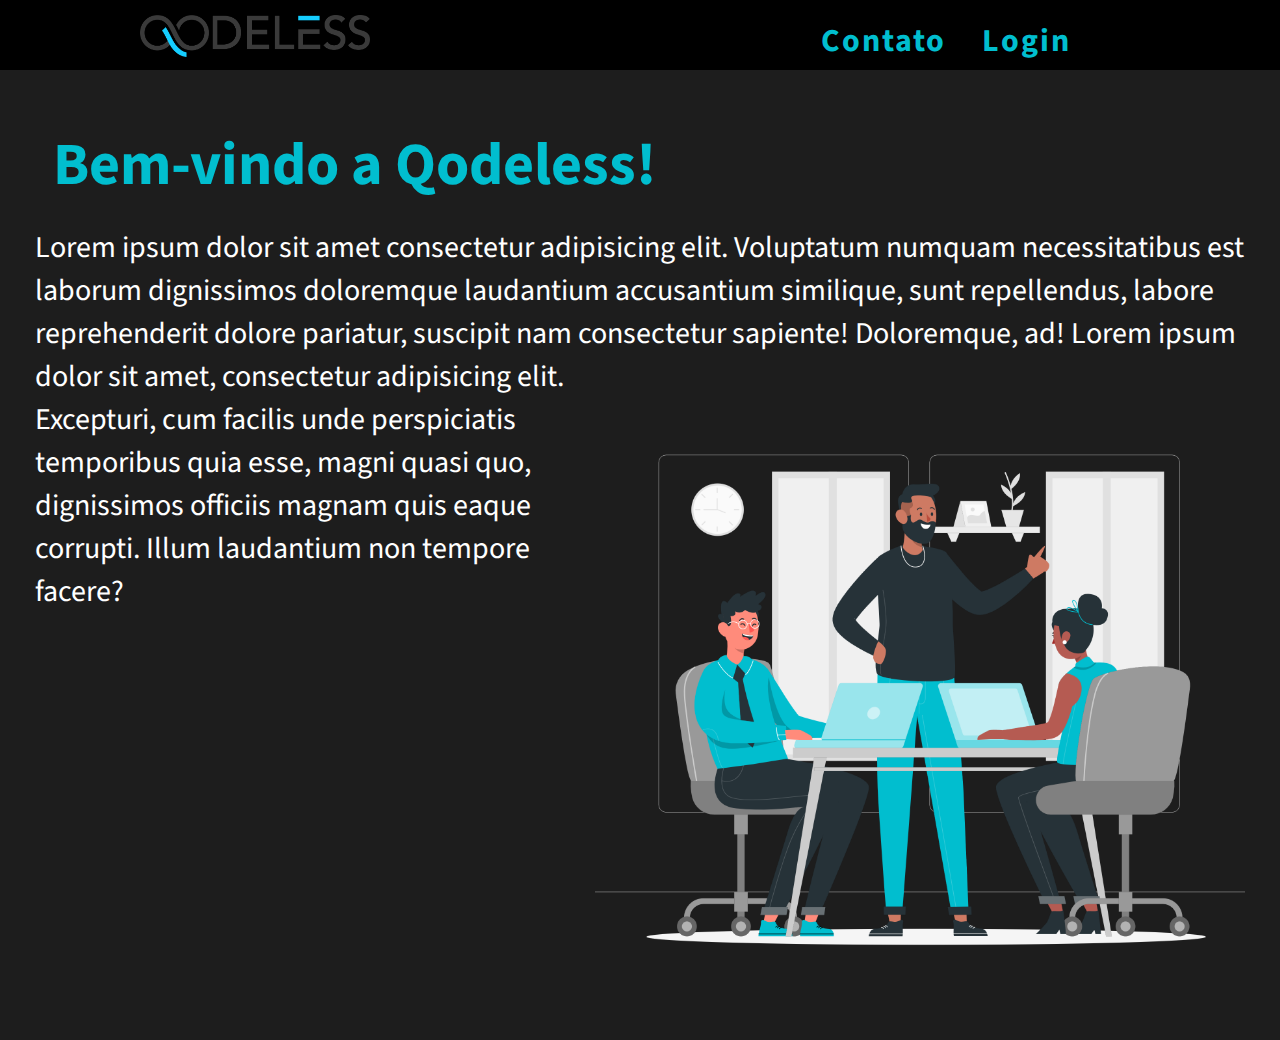
<file: index.html>
<!DOCTYPE html>
<html lang="en">
<head>
  <meta charset="UTF-8">
  <meta http-equiv="X-UA-Compatible" content="IE=edge">
  <meta name="viewport" content="width=device-width, initial-scale=1.0">
  <title>Início</title>
  <link rel="stylesheet" href="estilos/style.css">
</head>

<header>
    <nav>
      <img src="imagens/logo1.png" alt="">
      <div class="links">
      <a href="contato.html"><h1>Contato</h1></a></a>
      <a href="login.html"><h1>Login</h1></a></a>
     </div>
    </nav>
</header>

<body>
  
  <div class="tudo">
    <div class="titulo">
      <h1>Bem-vindo a Qodeless!</h1>
    </div>
    <div class="descricao">
      Lorem ipsum dolor sit amet consectetur adipisicing elit. Voluptatum numquam necessitatibus est laborum dignissimos doloremque laudantium accusantium similique, sunt repellendus, labore reprehenderit dolore pariatur, suscipit nam consectetur sapiente! Doloremque, ad!
      <img src="imagens/Office work-rafiki.png" alt="">
      Lorem ipsum dolor sit amet, consectetur adipisicing elit. Excepturi, cum facilis unde perspiciatis temporibus quia esse, magni quasi quo, dignissimos officiis magnam quis eaque corrupti. Illum laudantium non tempore facere?
    </div>
  </div>

</body>

<footer>

</footer>

</html>
</file>
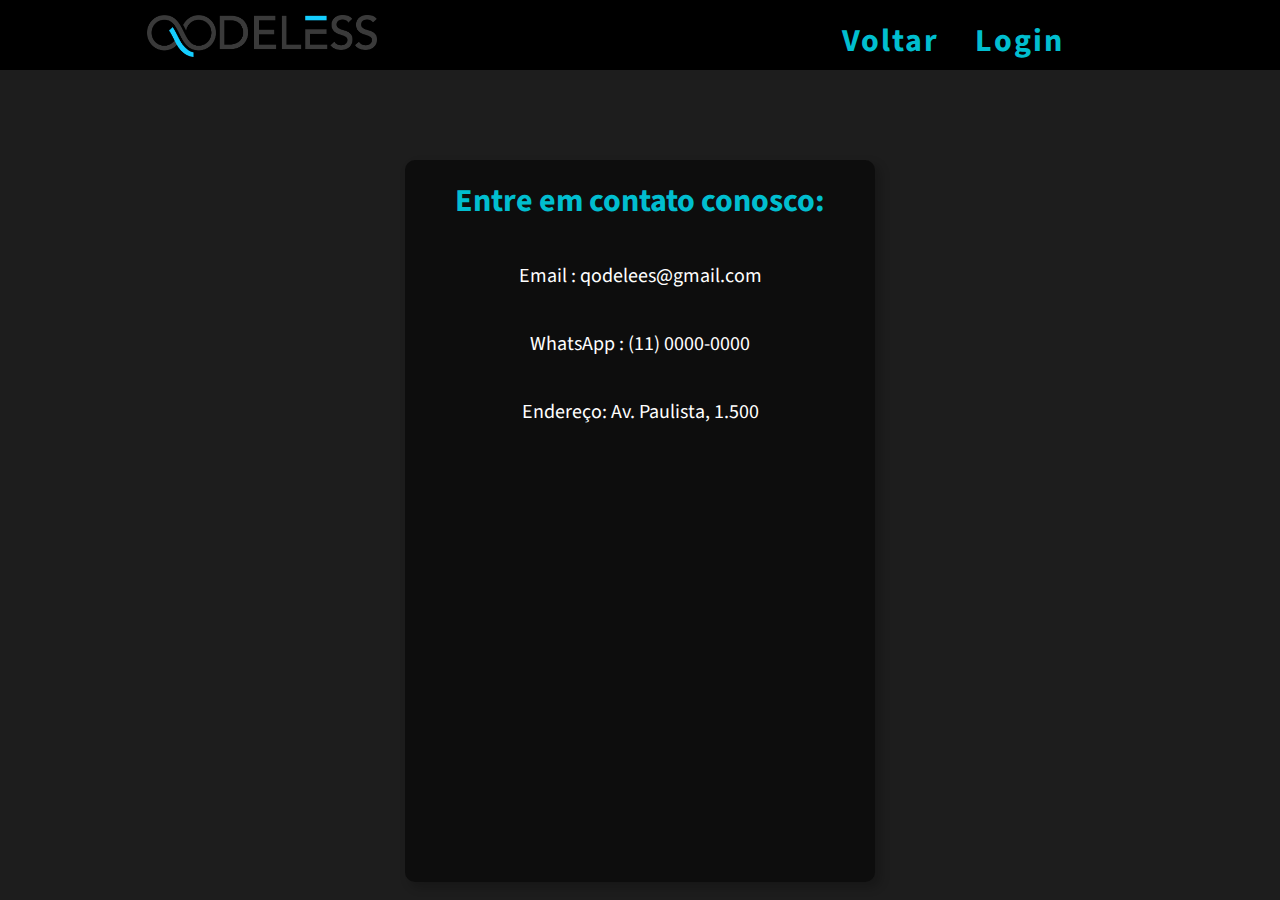
<file: contato.html>
<!DOCTYPE html>
<html lang="en">
<head>
  <meta charset="UTF-8">
  <meta http-equiv="X-UA-Compatible" content="IE=edge">
  <meta name="viewport" content="width=device-width, initial-scale=1.0">
  <title>Contato</title>
  <link rel="stylesheet" href="estilos/contato.css">
</head>

  <header>
    <nav>
      <img src="imagens/logo1.png" alt="">
      <div class="links">
      <a href="index.html"><h1>Voltar</h1></a></a>
      <a href="login.html"><h1>Login</h1></a></a>
     </div>
    </nav>
</header>

<body>
    <div class="tudo">

      <div class="wrapper">
        <div class="title">
        <h1>Entre em contato conosco:</h1>
       </div>
       <div class="contacts">
        <p>
          
          Email : qodelees@gmail.com</p>
        <p>WhatsApp : (11) 0000-0000 </p>
        <p>Endereço: Av. Paulista, 1.500</p>
        <iframe src="https://www.google.com/maps/embed?pb=!1m18!1m12!1m3!1d4661.818805916658!2d-46.653812823671174!3d-23.56573436175485!2m3!1f0!2f0!3f0!3m2!1i1024!2i768!4f13.1!3m3!1m2!1s0x94ce59c8da0aa315%3A0xd59f9431f2c9776a!2sAv.%20Paulista%20-%20Bela%20Vista%2C%20S%C3%A3o%20Paulo%20-%20SP!5e1!3m2!1spt-BR!2sbr!4v1684373997382!5m2!1spt-BR!2sbr" width="320" height="380" style="border:0;" allowfullscreen="" loading="lazy" referrerpolicy="no-referrer-when-downgrade"></iframe>
        <br><br>
      </div>

      </div>
    </div>
</body>

</html>
</file>
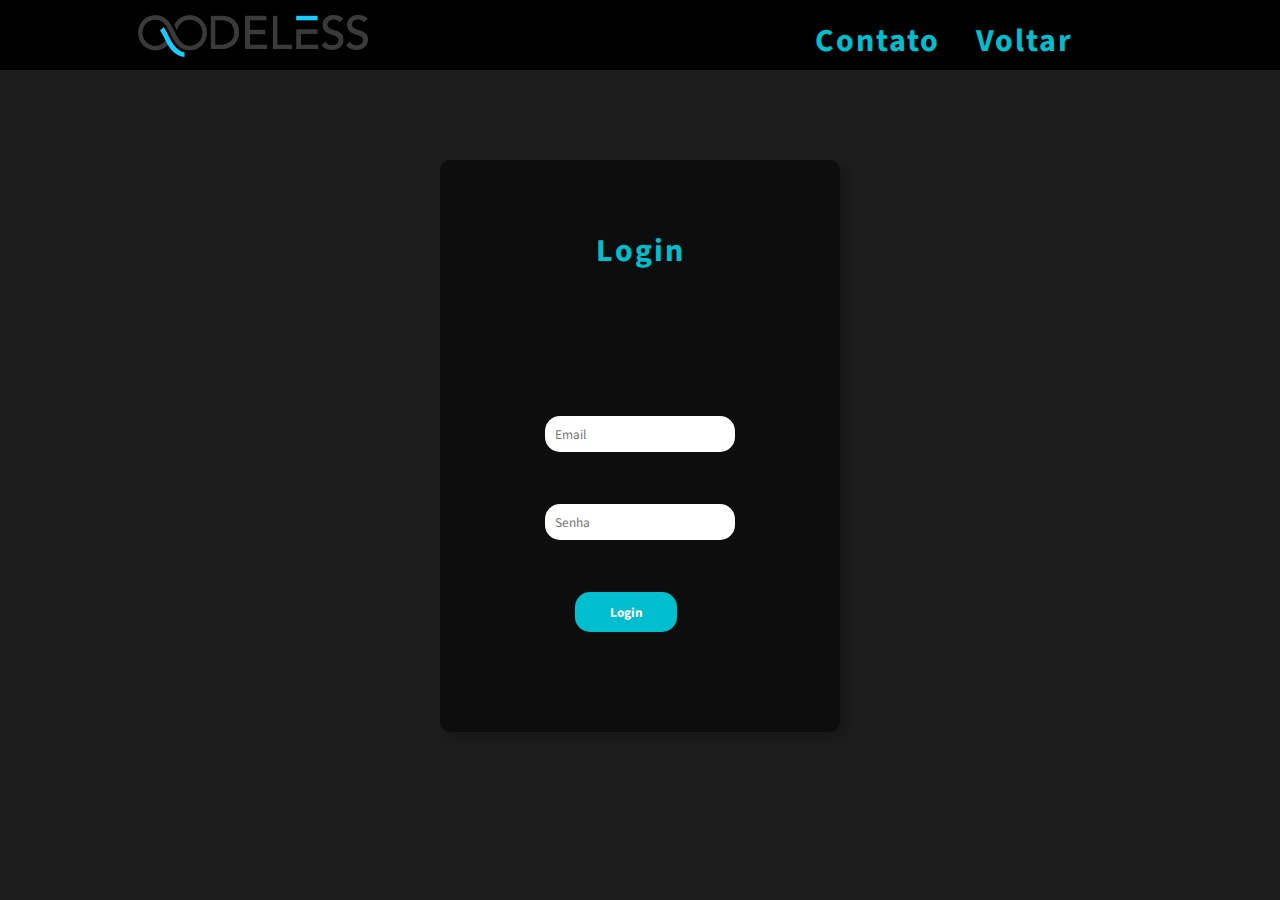
<file: login.html>
<!DOCTYPE html>
<html lang="en">
<head>
  <meta charset="UTF-8">
  <meta http-equiv="X-UA-Compatible" content="IE=edge">
  <meta name="viewport" content="width=device-width, initial-scale=1.0">
  <title>Login</title>
  <link rel="stylesheet" href="estilos/login.css">
</head>


<header>
  <nav>
    <img src="imagens/logo1.png" alt="">
    <div class="links">
    <a href="contato.html"><h1>Contato</h1></a></a>
    <a href="index.html"><h1>Voltar</h1></a></a>
   </div>
  </nav>
</header>


<body>
  
  <div class="tudo">
    <div class="login">
    <form id="loginForm">
    <div class="title">
     <h1>Login</h1>
    <br><br>  
    </div>
    <div class="opcs">
      <input type="email" id="email" placeholder="Email" required><br>
      <input type="password" id="password" placeholder="Senha" required><br>
      <button id="btn" type="submit">Login</button>
  
    </div>
  </form>
</div>
</div>

</body>
</html>
</file>
<file: estilos/style.css>
@import url('https://fonts.googleapis.com/css2?family=Mulish:wght@300&family=Source+Sans+Pro&display=swap');

*{
  margin: 0;
  padding: 0;
  font-family: 'Mulish', sans-serif;
  font-family: 'Source Sans Pro', sans-serif;
  box-sizing: border-box;
}

header{
  height: 70px;
  background-color: rgb(0, 0, 0);
}

nav{
  display: flex;
  justify-content: space-around;
}

nav img{
  top: 15px;
  position: relative;
  right: 4vw;
  width: 230px;
  height: 42px;
}

h1 {
  display: flex;
  justify-content: center;
  align-items: center;
  color: #01becf;
  text-decoration: none;
  padding: 18px;
}

.links{
  display: flex;
  letter-spacing: 2px;
  list-style: none;
  text-decoration: none;
}
.links a{
  text-decoration: none;
}

body{
  background-color: rgb(29, 29, 29);
}

.tudo{
  display: flex;
  padding: 35px;
  flex-direction: column;
}

.titulo{
  display: flex;
  font-size: 30px;
}

.descricao{
  color: #ffff;
  font-size: 30px;
}

.tudo img{
  position: relative;
  float: right;
  width: 650px;
}
</file>
<file: estilos/contato.css>
@import url('https://fonts.googleapis.com/css2?family=Mulish:wght@300&family=Source+Sans+Pro&display=swap');

*{
  margin: 0;
  padding: 0;
  box-sizing: border-box;
  font-family: 'Mulish', sans-serif;
  font-family: 'Source Sans Pro', sans-serif;
}

header{
  height: 70px;
  background-color: rgb(0, 0, 0);
}

body{
  background-color: rgb(29, 29, 29);
}

nav{
  display: flex;
  justify-content: space-around;
}

nav img{
  top: 15px;
  position: relative;
  right: 4vw;
  width: 230px;
  height: 42px;
}

h1 {
  display: flex;
  justify-content: center;
  align-items: center;
  color: #01becf;
  text-decoration: none;
  padding: 18px;
}

.links{
  display: flex;
  letter-spacing: 2px;
  list-style: none;
  text-decoration: none;
}
.links a{
  text-decoration: none;
}

.tudo{
  display: flex;
  justify-content: center;
  margin-top: 90px;
}

.wrapper{
  border-radius: 10px;
  height: 100%;
  display: flex;
  justify-content: center;
  width: 470px;
  flex-direction: column;
  background-color: #0d0d0d;
  box-shadow: 5px 5px 10px 1px rgba(0,0,0,0.2);
}

.contacts{
  color: #fff;
  font-size: 20px;
  justify-content: center;
  display: flex;
  flex-direction: column;
  align-items: center;
}

.contacts p{
  padding: 20px;
}
</file>
<file: estilos/login.css>
@import url('https://fonts.googleapis.com/css2?family=Mulish:wght@300&family=Source+Sans+Pro&display=swap');

*{
  margin: 0;
  padding: 0;
  box-sizing: border-box;
  font-family: 'Mulish', sans-serif;
  font-family: 'Source Sans Pro', sans-serif;
}

body{
  background-color: #707070;  
}
header{
  height: 70px;
  background-color: rgb(0, 0, 0);
}

body{
  background-color: rgb(29, 29, 29);
}

nav{
  display: flex;
  justify-content: space-around;
}

nav img{
  top: 15px;
  position: relative;
  right: 4vw;
  width: 230px;
  height: 42px;
}

h1 {
  display: flex;
  justify-content: center;
  align-items: center;
  color: #01becf;
  text-decoration: none;
  padding: 18px;
}

.links{
  display: flex;
  letter-spacing: 2px;
  list-style: none;
  text-decoration: none;
}
.links a{
  text-decoration: none;
}

.tudo{
  display: flex;
  justify-content: center;
  align-items: center;
}

.login{
  width: 400px;
  height: 100%;
  border-radius: 10px;
  background: #0d0d0d;;
  margin-top:90px;
  display: flex;
  justify-content: center;
  padding: 50px;
  box-shadow: 5px 5px 10px 1px rgba(0,0,0,0.2);
}


.title{
  letter-spacing: 2px;
  color: #01becf;
}
.opcs{
  margin-top: 30px;
  padding: 50px;
  display: flex;
  flex-direction: column;
  justify-content: center;
}

input{
  padding: 10px;
  border: none;
  border-radius: 15px;
  height: 4vh;
  margin-bottom: 30px;
}

#btn{
  background-color: #01becf;
  border: none;
  border-radius: 15px;
  width: 102px;
  height: 40px;
  margin-left: 30px;
  color: #ffffff;
  cursor: pointer;
  font-weight: bold;
}
</file>
